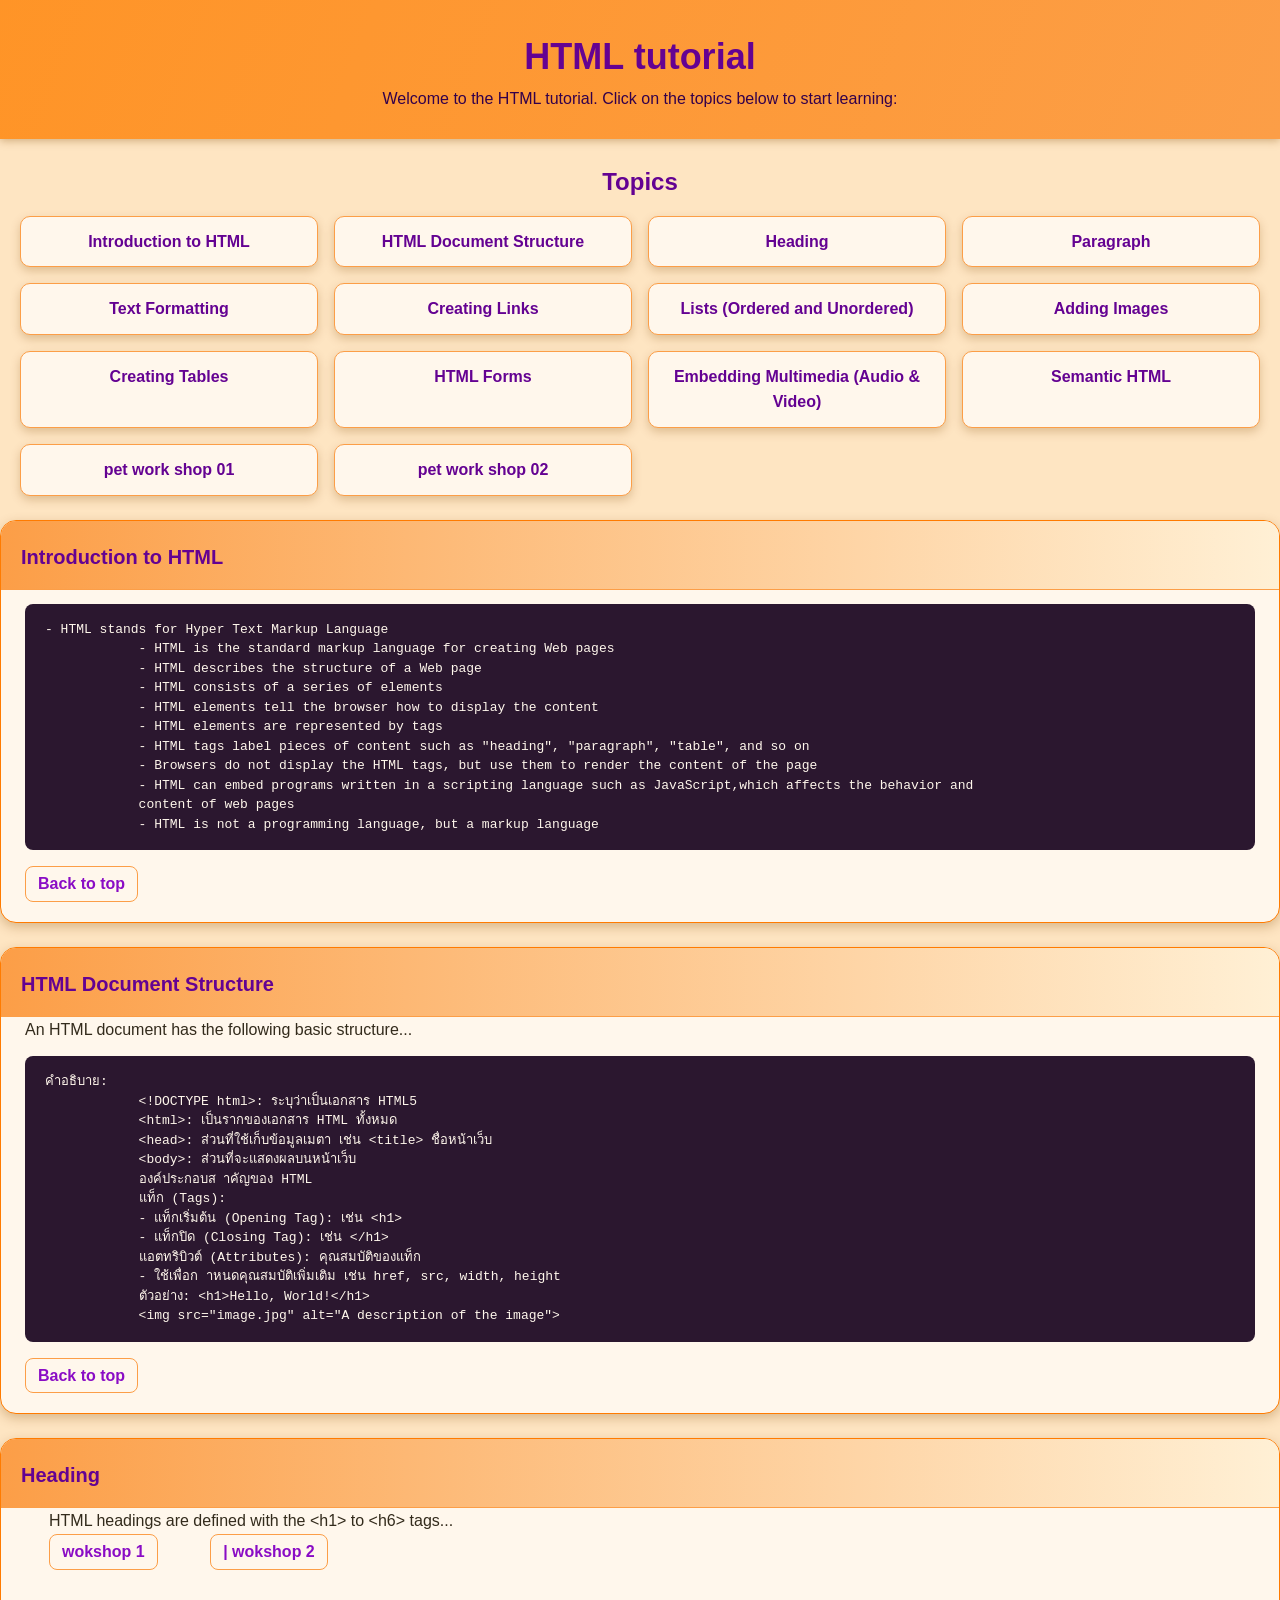
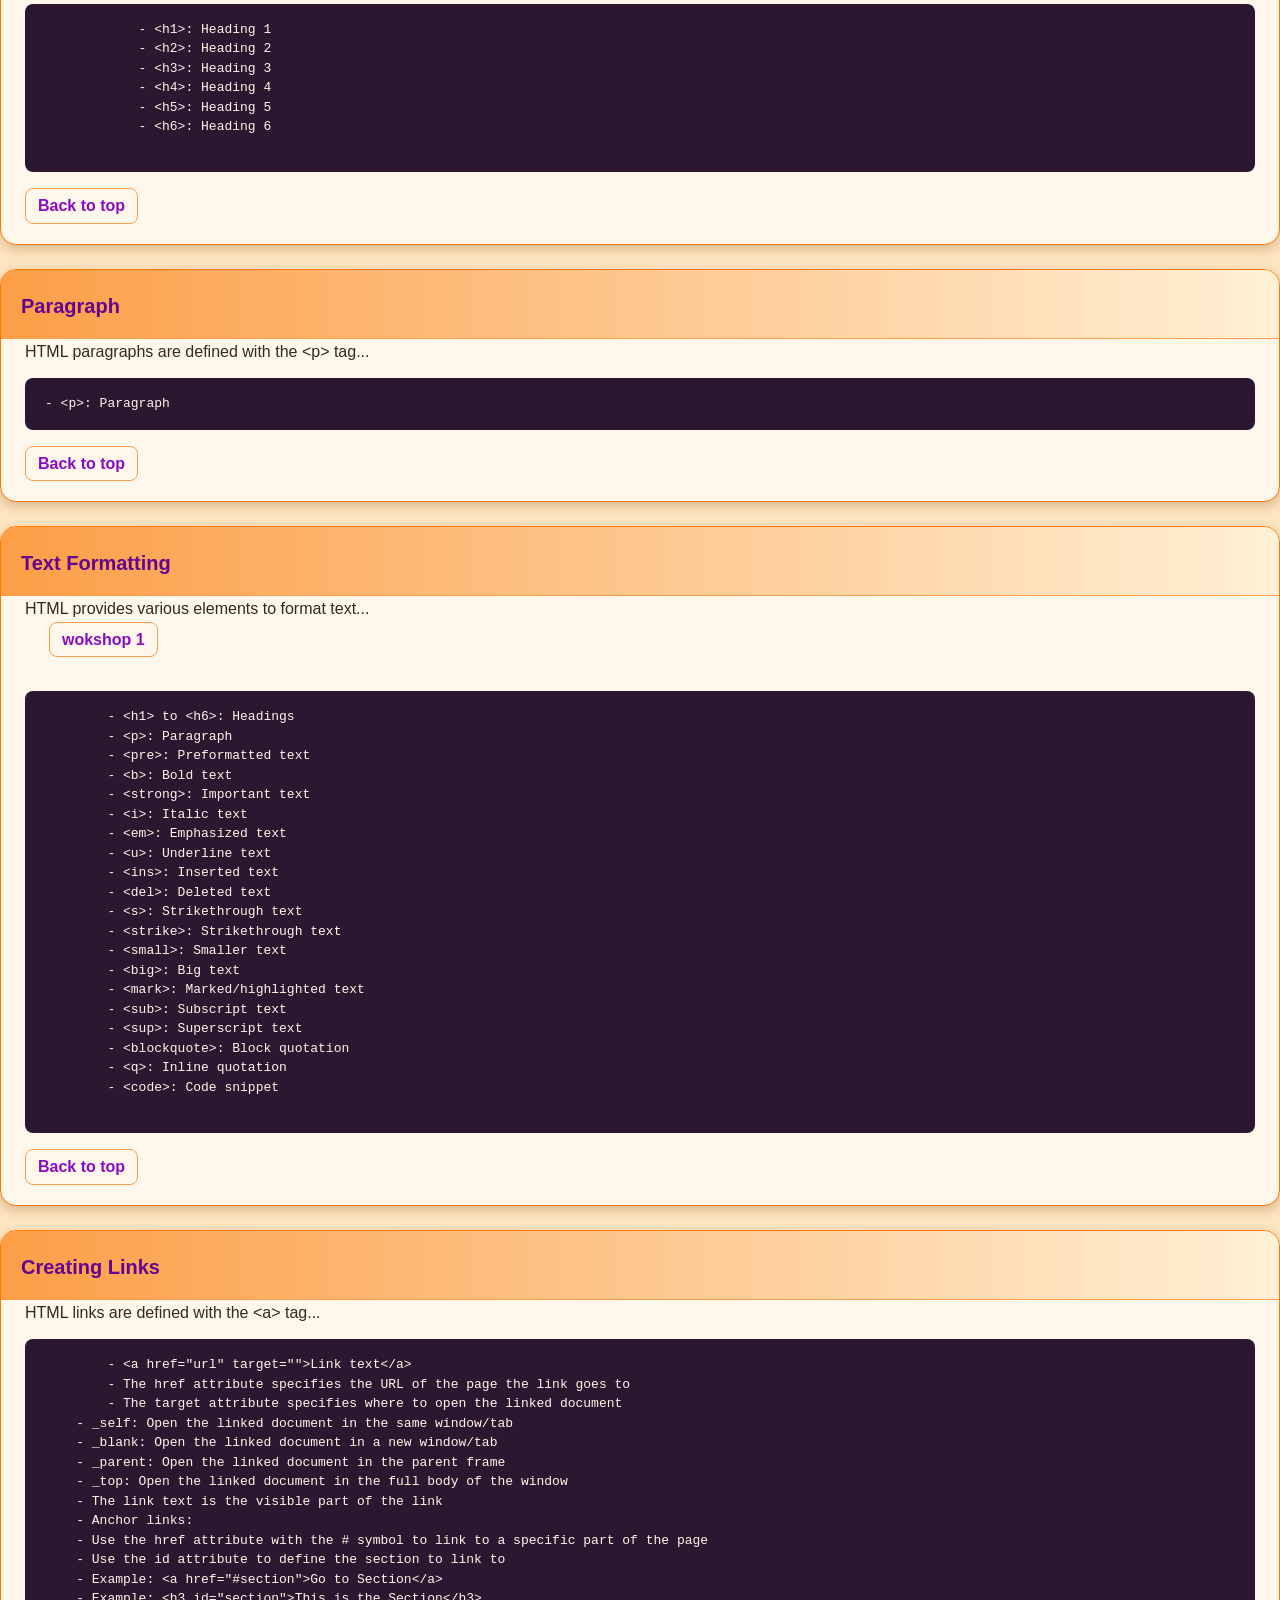
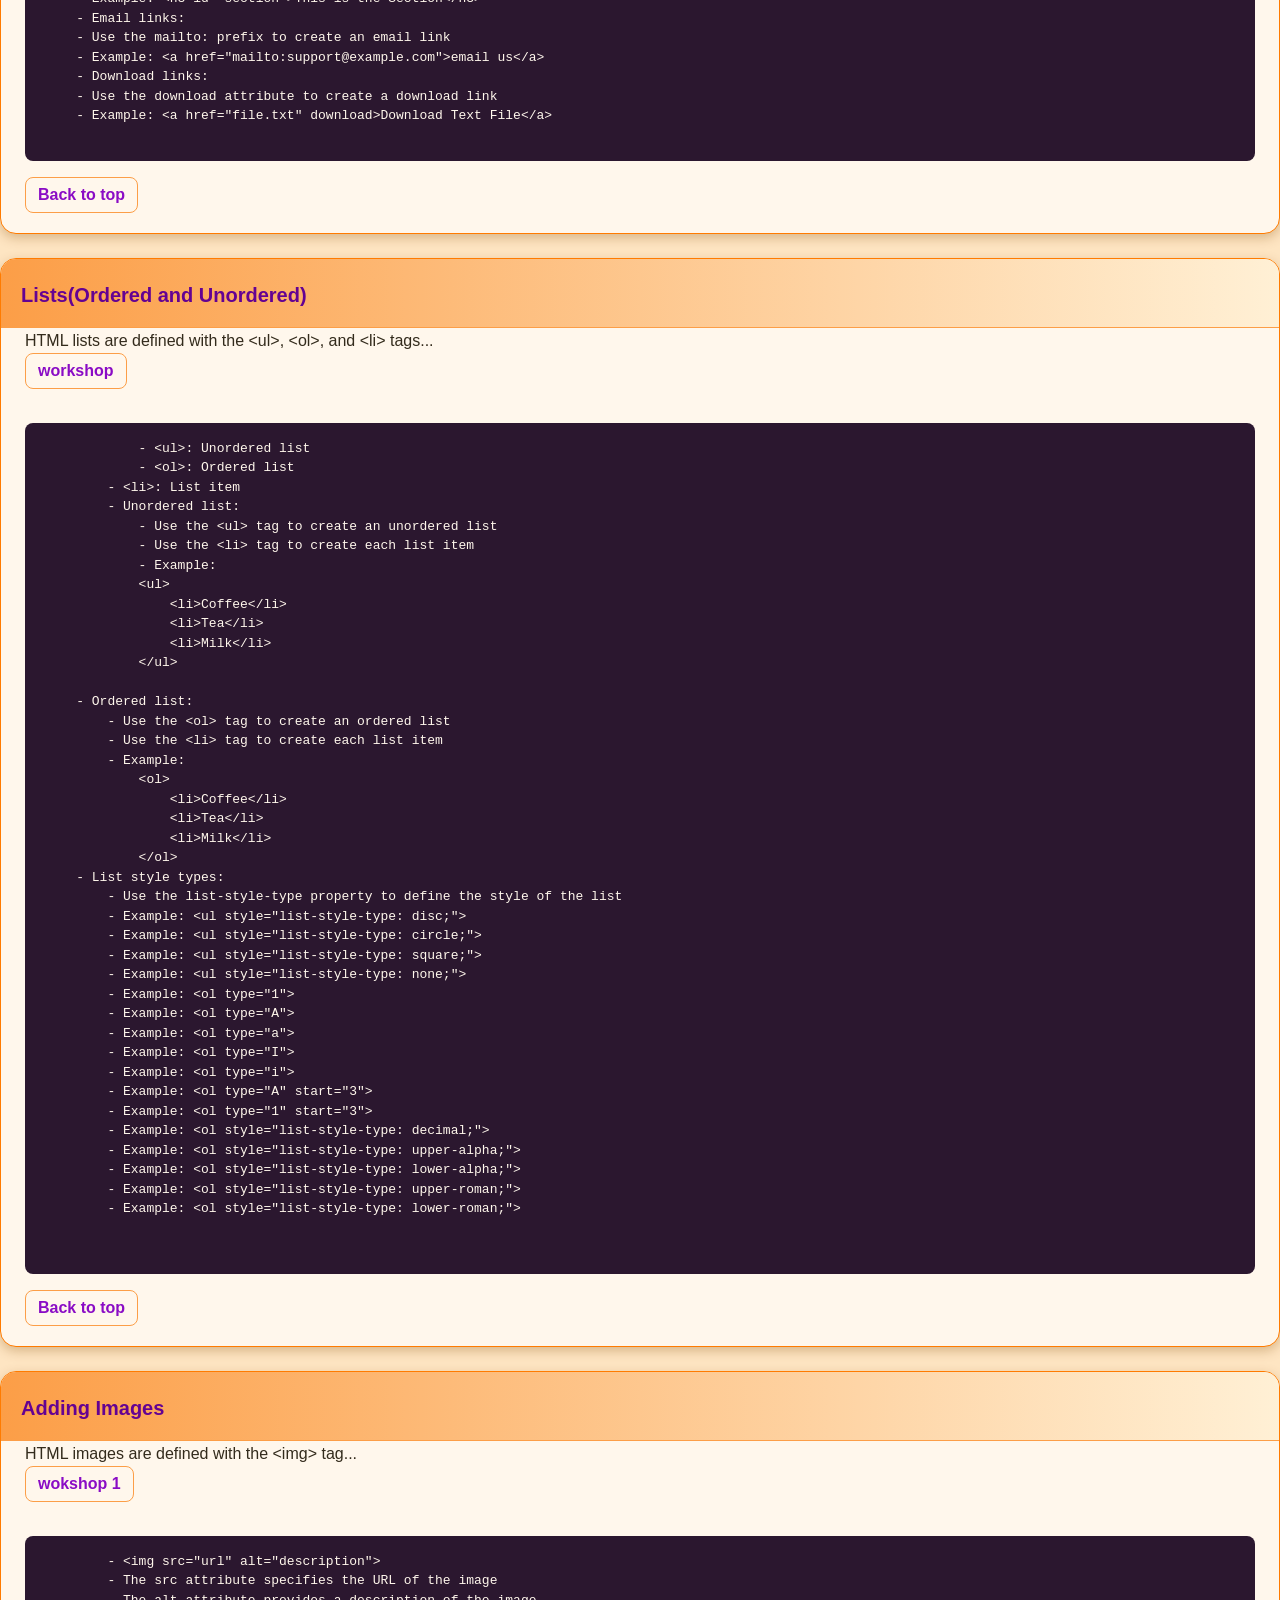
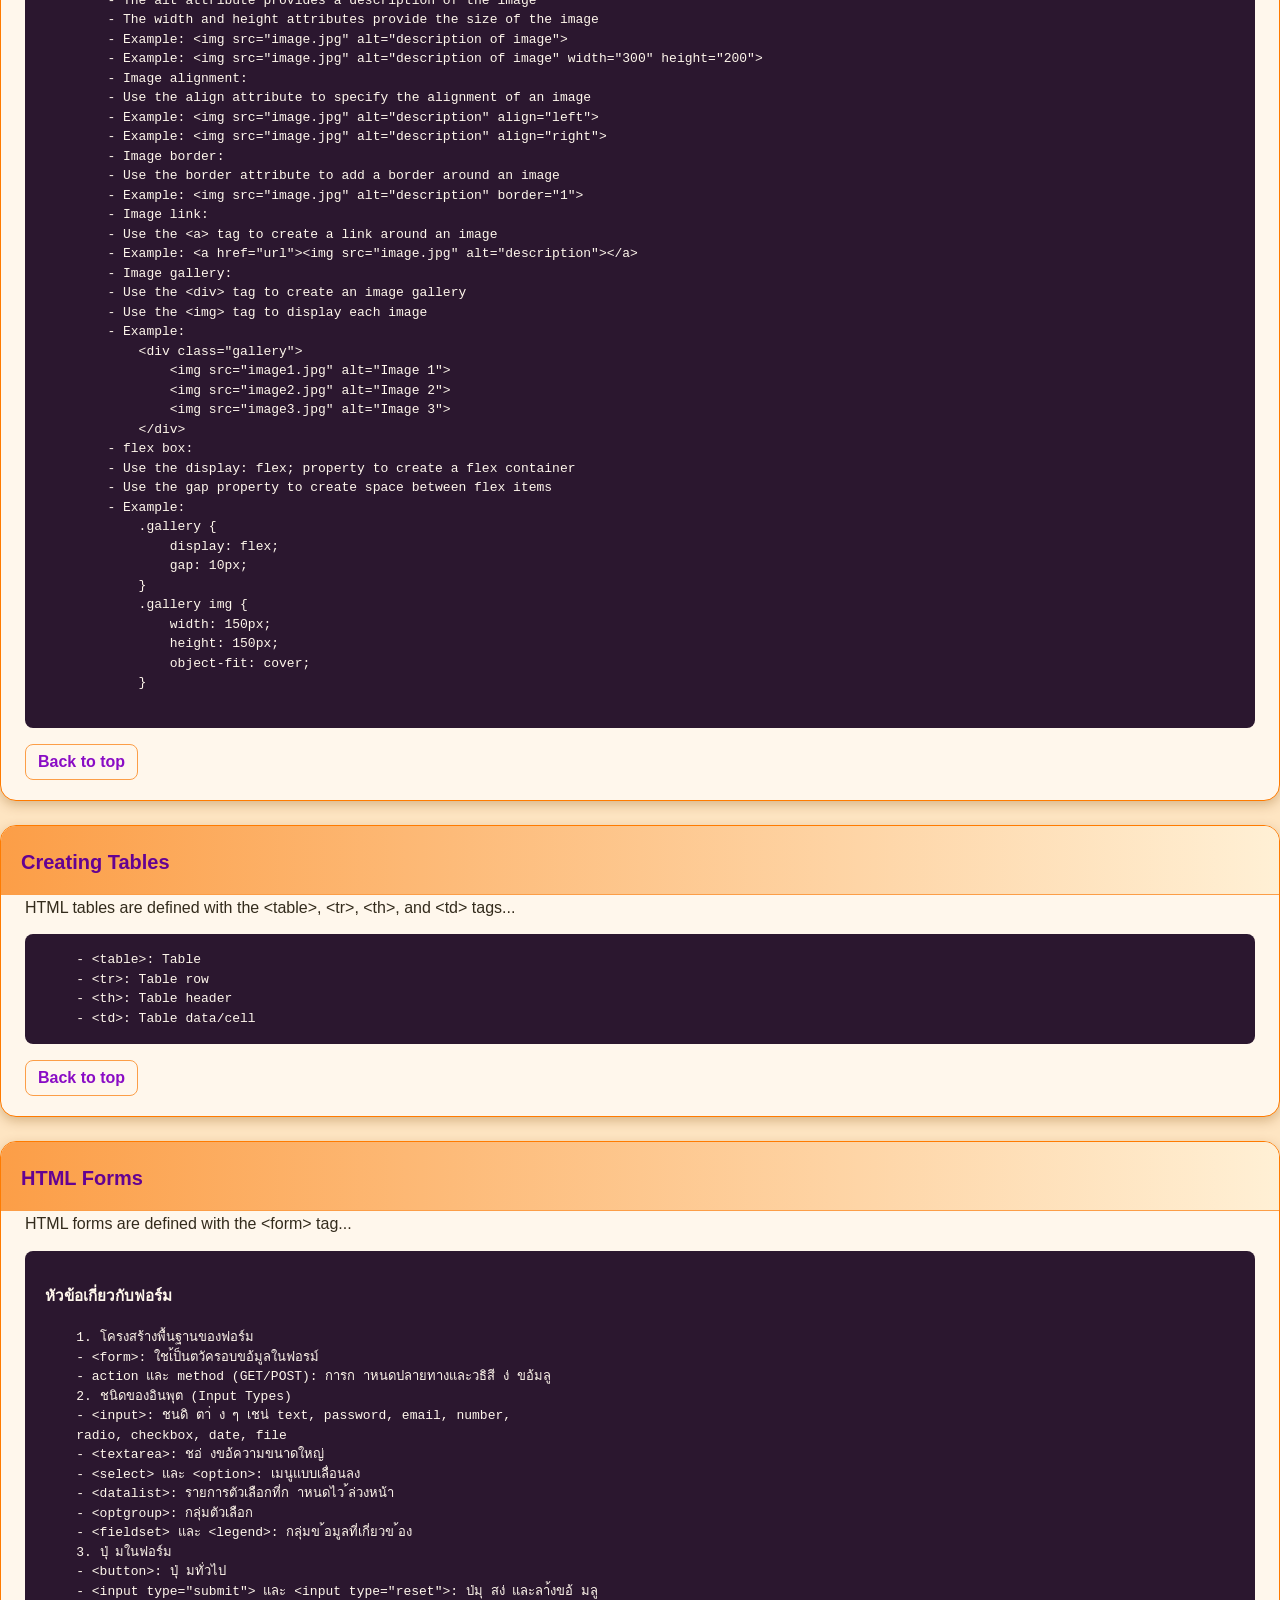
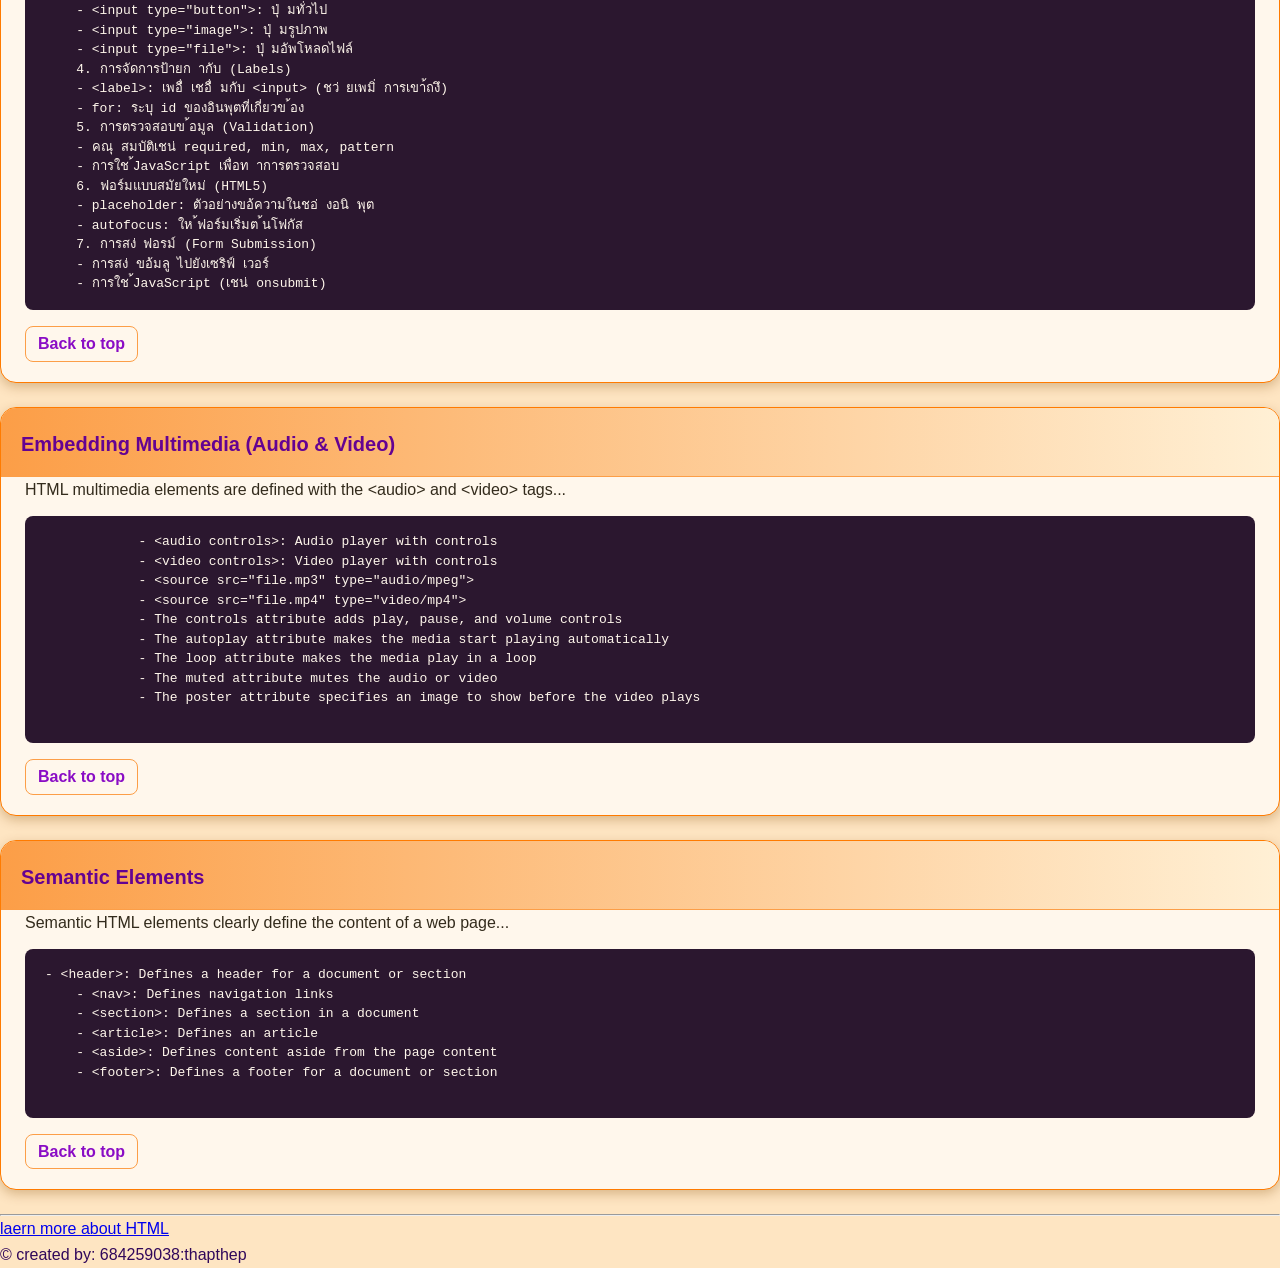
<file: index.html>
<!DOCTYPE html>
<html lang="en">

<head>
    <meta charset="UTF-8">
    <meta name="viewport" content="width=device-width, initial-scale=1.0">
    <meta name="description" content="Learning about HTML">
    <title>Document</title>
    <link rel="stylesheet" href="css/index.css">

</head>

<body>
    <div class="header">
        <h1 id ="top">HTML tutorial</h1>
        <p>Welcome to the HTML tutorial. Click on the topics below to start learning:</p>
    </div>
        <!-- topic -->
    <div class="topics">
        <h2>Topics</h2>
        <ul class="card-heading-grid">
            <li><a href="#Introduction">Introduction to HTML</a></li>
            <li><a href="#Structure">HTML Document Structure</a></li>
            <li><a href="#Heading">Heading</a></li>
            <li><a href="#Paragraph">Paragraph</a></li>
            <li><a href="#TextFormatting">Text Formatting</a></li>
            <li><a href="#CreatingLinks">Creating Links</a></li>
            <li><a href="#Lists">Lists (Ordered and Unordered)</a></li>
            <li><a href="#Images">Adding Images</a></li>
            <li><a href="#Tables">Creating Tables</a></li>
            <li><a href="#Forms">HTML Forms</a></li>
            <li><a href="#Multimedia">Embedding Multimedia (Audio & Video)</a></li>
            <li><a href="#Semantic">Semantic HTML</a></li>
            <li><a href="pet01/index.html">pet work shop 01</a></li>
            <li><a href="pets02/index.html">pet work shop 02</a></li>
        </ul>
        
    </div>
    
    
    <!-- content -->
    <div class="card">
        <div class="card-header">
            <h2 id="Introduction">Introduction to HTML</h2>
        </div>
        <div class="card-content">
            <pre>- HTML stands for Hyper Text Markup Language
            - HTML is the standard markup language for creating Web pages
            - HTML describes the structure of a Web page
            - HTML consists of a series of elements
            - HTML elements tell the browser how to display the content
            - HTML elements are represented by tags
            - HTML tags label pieces of content such as "heading", "paragraph", "table", and so on
            - Browsers do not display the HTML tags, but use them to render the content of the page
            - HTML can embed programs written in a scripting language such as JavaScript,which affects the behavior and
            content of web pages
            - HTML is not a programming language, but a markup language</pre>
        </div>
        <a href="#top">Back to top</a>
    </div>
    <div class="card">
        <div class="card-header">
            <h2 id="Structure">HTML Document Structure</h2>
            <p>An HTML document has the following basic structure...
            </p>
        </div>
        <div class="card-content">
            <pre>คำอธิบาย:
            &lt;!DOCTYPE html&gt;: ระบุว่าเป็นเอกสาร HTML5
            &lt;html&gt;: เป็นรากของเอกสาร HTML ทั้งหมด
            &lt;head&gt;: ส่วนที่ใช้เก็บข้อมูลเมตา เช่น &lt;title&gt; ชื่อหน้าเว็บ
            &lt;body&gt;: ส่วนที่จะแสดงผลบนหน้าเว็บ
            องค์ประกอบส าคัญของ HTML
            แท็ก (Tags):
            - แท็กเริ่มต้น (Opening Tag): เช่น &lt;h1&gt;
            - แท็กปิด (Closing Tag): เช่น &lt;/h1&gt;
            แอตทริบิวต์ (Attributes): คุณสมบัติของแท็ก
            - ใช้เพื่อก าหนดคุณสมบัติเพิ่มเติม เช่น href, src, width, height
            ตัวอย่าง: &lt;h1&gt;Hello, World!&lt;/h1&gt;
            &lt;img src="image.jpg" alt="A description of the image"&gt;</pre>
        </div>
        <a href="#top">Back to top</a>
    </div>
    
    <div class="card">
        <div class="card-header">
            <h2 id="Heading">Heading</h2>
        </div>
        <div class="card-content">
            <p>HTML headings are defined with the &lt;h1&gt; to &lt;h6&gt; tags...</p>
            <a href="w03-01-heading.html"> wokshop 1</a>
            <a href="w03-02-heading.html">| wokshop 2</a>
            <pre>
            - &lt;h1&gt;: Heading 1
            - &lt;h2&gt;: Heading 2
            - &lt;h3&gt;: Heading 3
            - &lt;h4&gt;: Heading 4
            - &lt;h5&gt;: Heading 5
            - &lt;h6&gt;: Heading 6
            </pre>
        </div>
        <a href="#top">Back to top</a>
    </div>
    
    <div class="card">
        <div class="card-header">
            <h2 id="Paragraph">Paragraph</h2>
            <p>HTML paragraphs are defined with the &lt;p&gt; tag...</p>
        </div>
        <div class="card-content">
            <pre>- &lt;p&gt;: Paragraph</pre>
        </div>
        <a href="#top">Back to top</a>
    </div>

    <div class="card">
        <div class="card-header">
            <h2 id="TextFormatting">Text Formatting</h2>
            <p>HTML provides various elements to format text...</p>
        </div>
        <div class="card-content">
            <a href="w04-01-formating.html"> wokshop 1</a>
            <pre>
        - &lt;h1&gt; to &lt;h6&gt;: Headings
        - &lt;p&gt;: Paragraph
        - &lt;pre&gt;: Preformatted text
        - &lt;b&gt;: Bold text
        - &lt;strong&gt;: Important text
        - &lt;i&gt;: Italic text
        - &lt;em&gt;: Emphasized text
        - &lt;u&gt;: Underline text
        - &lt;ins&gt;: Inserted text
        - &lt;del&gt;: Deleted text
        - &lt;s&gt;: Strikethrough text
        - &lt;strike&gt;: Strikethrough text
        - &lt;small&gt;: Smaller text
        - &lt;big&gt;: Big text
        - &lt;mark&gt;: Marked/highlighted text
        - &lt;sub&gt;: Subscript text
        - &lt;sup&gt;: Superscript text
        - &lt;blockquote&gt;: Block quotation
        - &lt;q&gt;: Inline quotation
        - &lt;code&gt;: Code snippet
    </pre>
    </div>
    <a href="#top">Back to top</a>
    </div>
    
    <div class="card">
        <div class="card-header">
            <h2 id="CreatingLinks">Creating Links</h2>
            <p>HTML links are defined with the &lt;a&gt; tag...</p>
        </div>
        <div class="card-content">
            <pre>
        - &lt;a href="url" target=""&gt;Link text&lt;/a&gt;
        - The href attribute specifies the URL of the page the link goes to
        - The target attribute specifies where to open the linked document
    - _self: Open the linked document in the same window/tab
    - _blank: Open the linked document in a new window/tab
    - _parent: Open the linked document in the parent frame
    - _top: Open the linked document in the full body of the window
    - The link text is the visible part of the link
    - Anchor links:
    - Use the href attribute with the # symbol to link to a specific part of the page
    - Use the id attribute to define the section to link to
    - Example: &lt;a href="#section"&gt;Go to Section&lt;/a&gt;
    - Example: &lt;h3 id="section"&gt;This is the Section&lt;/h3&gt;
    - Email links:
    - Use the mailto: prefix to create an email link
    - Example: &lt;a href="mailto:support@example.com">email us&lt;/a&gt;
    - Download links:
    - Use the download attribute to create a download link
    - Example: &lt;a href="file.txt" download&gt;Download Text File&lt;/a&gt;
    </pre>
    </div>
    <a href="#top">Back to top</a>
    </div>
    
    <div class="card">
        <div class="card-header">
            <h2 id="Lists">Lists(Ordered and Unordered)</h2>
            <p>HTML lists are defined with the &lt;ul&gt;, &lt;ol&gt;, and &lt;li&gt; tags...</p>
            <a href="w06-02-lists.html">workshop</a>
        </div>
        <div class="card-content">
            <pre>
            - &lt;ul&gt;: Unordered list
            - &lt;ol&gt;: Ordered list
        - &lt;li&gt;: List item
        - Unordered list:
            - Use the &lt;ul&gt; tag to create an unordered list
            - Use the &lt;li&gt; tag to create each list item
            - Example:
            &lt;ul&gt;
                &lt;li&gt;Coffee&lt;/li&gt;
                &lt;li&gt;Tea&lt;/li&gt;
                &lt;li&gt;Milk&lt;/li&gt;
            &lt;/ul&gt;
    
    - Ordered list:
        - Use the &lt;ol&gt; tag to create an ordered list
        - Use the &lt;li&gt; tag to create each list item
        - Example:
            &lt;ol&gt;
                &lt;li&gt;Coffee&lt;/li&gt;
                &lt;li&gt;Tea&lt;/li&gt;
                &lt;li&gt;Milk&lt;/li&gt;
            &lt;/ol&gt;
    - List style types:
        - Use the list-style-type property to define the style of the list
        - Example: &lt;ul style="list-style-type: disc;"&gt;
        - Example: &lt;ul style="list-style-type: circle;"&gt;
        - Example: &lt;ul style="list-style-type: square;"&gt;
        - Example: &lt;ul style="list-style-type: none;"&gt;
        - Example: &lt;ol type="1"&gt;
        - Example: &lt;ol type="A"&gt;
        - Example: &lt;ol type="a"&gt;
        - Example: &lt;ol type="I"&gt;
        - Example: &lt;ol type="i"&gt;
        - Example: &lt;ol type="A" start="3"&gt;
        - Example: &lt;ol type="1" start="3"&gt;
        - Example: &lt;ol style="list-style-type: decimal;"&gt;
        - Example: &lt;ol style="list-style-type: upper-alpha;"&gt;
        - Example: &lt;ol style="list-style-type: lower-alpha;"&gt;
        - Example: &lt;ol style="list-style-type: upper-roman;"&gt;
        - Example: &lt;ol style="list-style-type: lower-roman;"&gt;
    
    </pre>
    </div>

    <a href="#top">Back to top</a>
    </div>

    <div class="card">
    <div class="card-header">
        <h2 id="Images">Adding Images</h2>
        <p>HTML images are defined with the &lt;img&gt; tag...</p>
        <a href="w06-01-link-image.html"> wokshop 1</a>
    </div>
    <div class="card-content">
        <pre>
        - &lt;img src="url" alt="description"&gt;
        - The src attribute specifies the URL of the image
        - The alt attribute provides a description of the image
        - The width and height attributes provide the size of the image
        - Example: &lt;img src="image.jpg" alt="description of image"&gt;
        - Example: &lt;img src="image.jpg" alt="description of image" width="300" height="200"&gt;
        - Image alignment:
        - Use the align attribute to specify the alignment of an image
        - Example: &lt;img src="image.jpg" alt="description" align="left"&gt;
        - Example: &lt;img src="image.jpg" alt="description" align="right"&gt;
        - Image border:
        - Use the border attribute to add a border around an image
        - Example: &lt;img src="image.jpg" alt="description" border="1"&gt;
        - Image link:
        - Use the &lt;a&gt; tag to create a link around an image
        - Example: &lt;a href="url"&gt;&lt;img src="image.jpg" alt="description"&gt;&lt;/a&gt;
        - Image gallery:
        - Use the &lt;div&gt; tag to create an image gallery
        - Use the &lt;img&gt; tag to display each image
        - Example:
            &lt;div class="gallery"&gt;
                &lt;img src="image1.jpg" alt="Image 1"&gt;
                &lt;img src="image2.jpg" alt="Image 2"&gt;
                &lt;img src="image3.jpg" alt="Image 3"&gt;
            &lt;/div&gt;
        - flex box:
        - Use the display: flex; property to create a flex container
        - Use the gap property to create space between flex items
        - Example:
            .gallery {
                display: flex;
                gap: 10px;
            }
            .gallery img {
                width: 150px;
                height: 150px;
                object-fit: cover;
            }
        </pre>
    </div>
    <a href="#top">Back to top</a>
    </div>

    <div class="card">
    <div class="card-header">
        <h2 id="Tables">Creating Tables</h2>
        <p>HTML tables are defined with the &lt;table&gt;, &lt;tr&gt;, &lt;th&gt;, and &lt;td&gt; tags...</p>
    </div>
    <div class="card-content">
    <pre>
    - &lt;table&gt;: Table
    - &lt;tr&gt;: Table row
    - &lt;th&gt;: Table header
    - &lt;td&gt;: Table data/cell</pre>
    </div>
    <a href="#top">Back to top</a>
    </div>

<div class="card">
    <div class="card-header">
        <h2 id="Forms">HTML Forms</h2>
        <p>HTML forms are defined with the &lt;form&gt; tag...</p>
    </div>
    <div class="card-content">
    <pre>
    <h3>หัวข้อเกี่ยวกับฟอร์ม</h3>
    1. โครงสร้างพื้นฐานของฟอร์ม
    - &lt;form>: ใชเ้ป็นตวัครอบขอ้มูลในฟอรม์
    - action และ method (GET/POST): การก าหนดปลายทางและวธิสี ง่ ขอ้มลู
    2. ชนิดของอินพุต (Input Types)
    - &lt;input>: ชนดิ ตา่ ง ๆ เชน่ text, password, email, number,
    radio, checkbox, date, file
    - &lt;textarea>: ชอ่ งขอ้ความขนาดใหญ่
    - &lt;select> และ &lt;option>: เมนูแบบเลื่อนลง
    - &lt;datalist>: รายการตัวเลือกที่ก าหนดไว ้ล่วงหน้า
    - &lt;optgroup>: กลุ่มตัวเลือก
    - &lt;fieldset> และ &lt;legend>: กลุ่มข ้อมูลที่เกี่ยวข ้อง
    3. ปุ่ มในฟอร์ม
    - &lt;button>: ปุ่ มทั่วไป
    - &lt;input type="submit"> และ &lt;input type="reset">: ป่มุ สง่ และลา้งขอ้ มลู
    - &lt;input type="button">: ปุ่ มทั่วไป
    - &lt;input type="image">: ปุ่ มรูปภาพ
    - &lt;input type="file">: ปุ่ มอัพโหลดไฟล์
    4. การจัดการป้ายก ากับ (Labels)
    - &lt;label>: เพอื่ เชอื่ มกับ &lt;input> (ชว่ ยเพมิ่ การเขา้ถงึ)
    - for: ระบุ id ของอินพุตที่เกี่ยวข ้อง
    5. การตรวจสอบข ้อมูล (Validation)
    - คณุ สมบัติเชน่ required, min, max, pattern
    - การใช ้JavaScript เพื่อท าการตรวจสอบ
    6. ฟอร์มแบบสมัยใหม่ (HTML5)
    - placeholder: ตัวอย่างขอ้ความในชอ่ งอนิ พุต
    - autofocus: ให ้ฟอร์มเริ่มต ้นโฟกัส
    7. การสง่ ฟอรม์ (Form Submission)
    - การสง่ ขอ้มลู ไปยังเซริฟ์ เวอร์
    - การใช ้JavaScript (เชน่ onsubmit)</pre>
    </div>
    <a href="#top">Back to top</a>
</div>

<div class="card">
        <div class="card-header">
            <h2 id="Multimedia">Embedding Multimedia (Audio & Video)</h2>
            <p>HTML multimedia elements are defined with the &lt;audio&gt; and &lt;video&gt; tags...</p>
        </div>
        <div class="card-content">
            <pre>
            - &lt;audio controls&gt;: Audio player with controls
            - &lt;video controls&gt;: Video player with controls
            - &lt;source src="file.mp3" type="audio/mpeg"&gt;
            - &lt;source src="file.mp4" type="video/mp4"&gt;
            - The controls attribute adds play, pause, and volume controls
            - The autoplay attribute makes the media start playing automatically
            - The loop attribute makes the media play in a loop
            - The muted attribute mutes the audio or video
            - The poster attribute specifies an image to show before the video plays
            </pre>
        </div>
        <a href="#top">Back to top</a>
</div>

<div class="card">
    <div class="card-header">
        <h2 id="Semantic">Semantic Elements</h2>
        <p>Semantic HTML elements clearly define the content of a web page...</p>
    </div>
    <div class="card-content">
    <pre>- &lt;header&gt;: Defines a header for a document or section
    - &lt;nav&gt;: Defines navigation links
    - &lt;section&gt;: Defines a section in a document
    - &lt;article&gt;: Defines an article
    - &lt;aside&gt;: Defines content aside from the page content
    - &lt;footer&gt;: Defines a footer for a document or section
    </pre>
    </div>
    <a href="#top">Back to top</a>
</div>

    <hr>
    <div class="footer">
        <a href="https://www.w3schools.com/html/default.asp">laern more about HTML</a>
        <p>&copy; created by: 684259038:thapthep</p>
    </div>
    
</body>

</html>
</file>
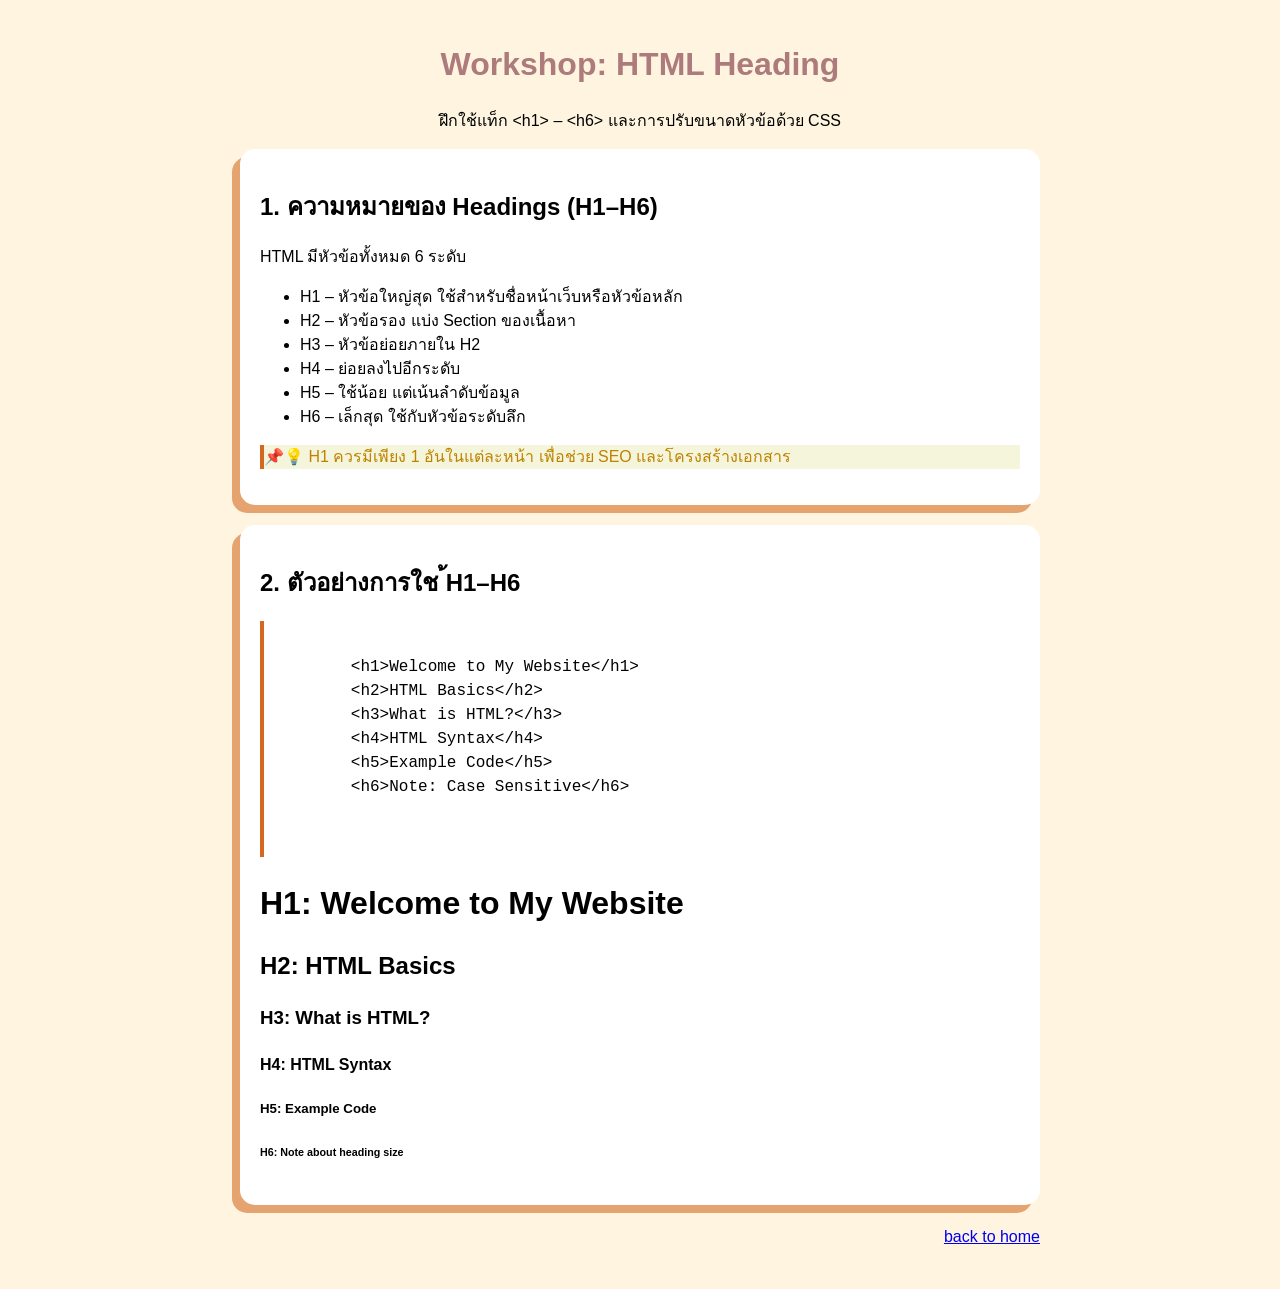
<file: w03-01-heading.html>
<!DOCTYPE html>
<html lang="en">

<head>
    <meta charset="UTF-8">
    <meta name="viewport" content="width=device-width, initial-scale=1.0">
    <title>Heading</title>
    <style>
        body {
            font-family: Arial, Helvetica, sans-serif;
            background-color: #fff4e0;
            margin: 40px;
            line-height: 1.5;
        }
        .container{
            max-width: 800px;
            margin:auto;
        }
        .text-title{
            color: #ad7b7b;
            /*text-align: center;*/
        }
        .text-center{
            text-align: center;
        }
        .card {
            background-color: #ffffff;
            padding: 20px;
            border-radius: 15px;
            box-shadow: -8px 8px 0px  rgba(210, 105, 30, 0.575);
            margin-bottom: 20px;
        }
        pre {
            background-color: #ffffff;
            border-left: 4px solid chocolate;
            padding: 10px;
            font-size: 16px;
        }
        .note {
            color: #be8200;
            background-color: beige;
        }
        .note::before {
            content:"📌";
        }
    </style>
</head>

<body>
    <div class="container">
        <h1 class="text-title text-center">Workshop: HTML Heading </h1>
        <p class="text-center">ฝึกใช้แท็ก
        &lt;h1> – &lt;h6> และการปรับขนาดหัวข้อด้วย CSS </p>
        <div class="card">
            <h2>1. ความหมายของ Headings (H1–H6)</h2>
            <p>HTML มีหัวข้อทั้งหมด 6 ระดับ</p>
            <ul>
                <li>H1 – หัวข้อใหญ่สุด ใช้สำหรับชื่อหน้าเว็บหรือหัวข้อหลัก</li>
                <li>H2 – หัวข้อรอง แบ่ง Section ของเนื้อหา</li>
                <li>H3 – หัวข้อย่อยภายใน H2</li>
                <li>H4 – ย่อยลงไปอีกระดับ</li>
                <li>H5 – ใช้น้อย แต่เน้นลำดับข้อมูล</li>
                <li>H6 – เล็กสุด ใช้กับหัวข้อระดับลึก</li>
            </ul>
            <p class="note" style="border-left: 4px solid chocolate;">💡 H1 ควรมีเพียง 1 อันในแต่ละหน้า เพื่อช่วย SEO และโครงสร้างเอกสาร</p>
        </div>
        <div class="card">
            <h2>2. ตัวอย่างการใช ้H1–H6</h2>
            <pre>
            <code>
        &lt;h1&gt;Welcome to My Website&lt;/h1&gt;
        &lt;h2&gt;HTML Basics&lt;/h2&gt;
        &lt;h3&gt;What is HTML?&lt;/h3&gt;
        &lt;h4&gt;HTML Syntax&lt;/h4&gt;
        &lt;h5&gt;Example Code&lt;/h5&gt;
        &lt;h6&gt;Note: Case Sensitive&lt;/h6&gt;
            </code>
            </pre>
                <h1>H1: Welcome to My Website</h1>
                <h2>H2: HTML Basics</h2>
                <h3>H3: What is HTML?</h3>
                <h4>H4: HTML Syntax</h4>
                <h5>H5: Example Code</h5>
                <h6>H6: Note about heading size</h6>
        </div>
        <a href="index.html"><p style="text-align: right;">back to home</p></a>
    </div>


</body>

</html>
</file>
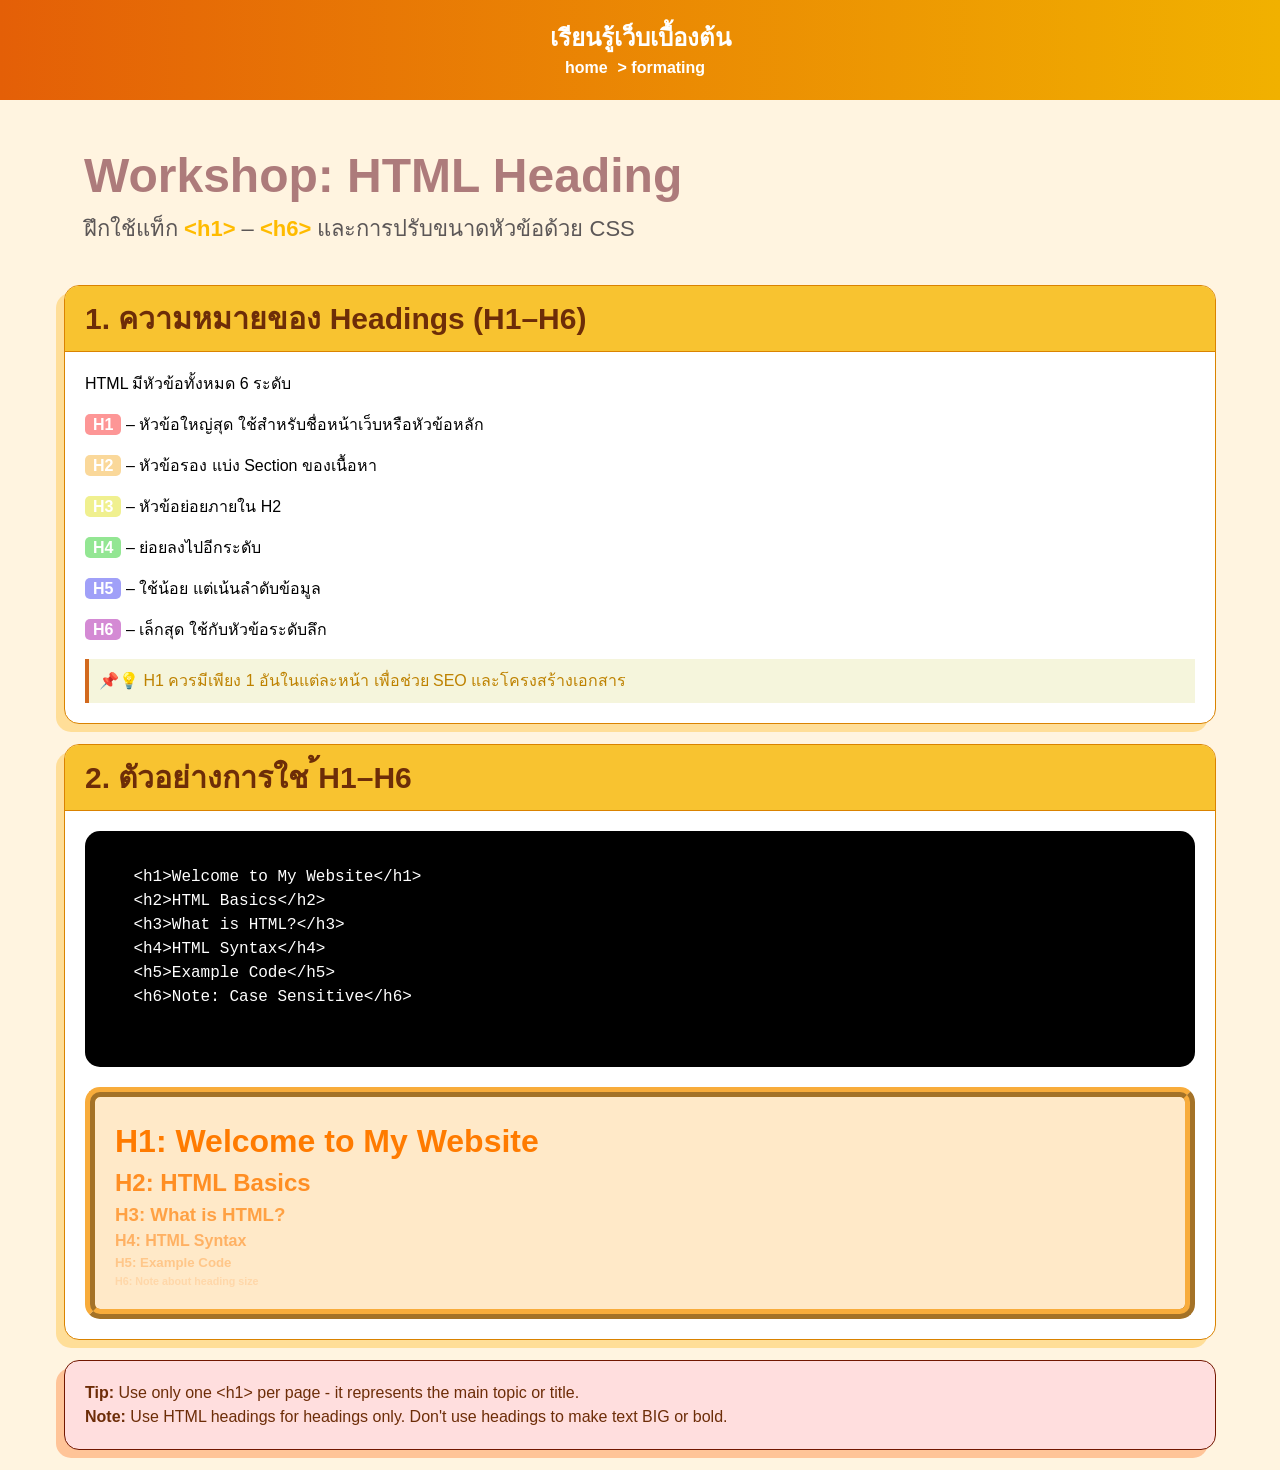
<file: w03-02-heading.html>
<!DOCTYPE html>
<html lang="en">

<head>
    <meta charset="UTF-8">
    <meta name="viewport" content="width=device-width, initial-scale=1.0">
    <title>Heading</title>
    <style>
        * {
            box-sizing: border-box;
            margin: 0;
            padding: 0; 
        }
        body {
            font-family: Arial, Helvetica, sans-serif;
            background-color: #fff4e0;
            line-height: 1.5;
        }
        .header {
            background: linear-gradient(to right, #e45f07,#f1b100);
            text-align: center;
            color: #ffffff;
            padding: 20px;
        }
        .header a{
            color: #ffffff;
            text-decoration: none;
            font-weight: bold;
            margin-right: 10px;
        }
        .container{
            max-width: 1350px;
            margin:auto;
            width: 90%;
        }

        .hero {
            padding: 40px 20px;
        }


        .hero h1{
            color: #ad7b7b;
            font-size: 48px;
            /*text-align: center;*/
        }
        
        .hero p{
            color: #5c5757;
            font-size: 22px;
        }

        .tag-color {
            color: #ffbb00;
            font-weight: bold;
        }


        .text-center{
            text-align: center;
        }

        .card {
            background-color: #ffffff;
            border-radius: 15px;
            box-shadow: -8px 8px 0px  rgba(255, 174, 0, 0.322);
            margin-bottom: 20px;
            overflow: hidden;
            border: 1px solid #da8300;
        }
        .card-header {
            background-color: #f8c330;
            color: #6d2d08;
            font-weight: bold;
            font-size: 20px;
            padding: 10px 20px;
            border-bottom: 1px solid #da8300;
        }
        .card-body {
            padding: 20px;
        }

        .card-margin-bt{margin-bottom: 17px;}

        
        .label{
            color: #ffffff;
            padding: 2px 8px;
            border-radius: 5px;
            font-weight: bold;
        }
        .h1-label{background-color: rgb(253, 150, 150);}
        .h2-label{background-color: rgb(250, 216, 154);}
        .h3-label{background-color: rgb(240, 240, 143);}
        .h4-label{background-color: rgb(147, 230, 147);}
        .h5-label{background-color: rgb(160, 160, 248);}
        .h6-label{background-color: rgb(212, 138, 212);}

        pre {
            background-color: #000000;
            border-radius: 15px;
            padding: 10px;
            color: #ffffff;
            font-size: 16px;
        }
        .text-shade {
            background-color: #ffe9c8;
            border-radius: 15px;
            padding: 20px;
            margin-top: 20px;
            border: 10px ridge #f8ac3b;  /*soil ไม่เฟี้ยว ridge เฟียสกว่า*/
        }
        .text-shade h1{color: #ff7b00;}
        .text-shade h2{color: #ff7b00d2;}
        .text-shade h3{color: #ff7b00a9;}
        .text-shade h4{color: #ff7b0081;}
        .text-shade h5{color: #ff7b0050;}
        .text-shade h6{color: #ff7b0028;}

        .note {
            color: #be8200;
            background-color: beige;
            padding: 10px;
        }

        .note::before {
            content:"📌";
        }

        .tipbox {
            background-color: #ffdede;
            border-radius: 15px;
            box-shadow: -8px 8px 0px  rgba(255, 94, 0, 0.322);
            margin-bottom: 20px;
            padding: 20px;
            color: #6d2d08;
            border: 1px solid #721700;
        }

    </style>
</head>

<body>
    <!-- Header -->
    <section class="header">
        <h1>เรียนรู้เว็บเบื้องต้น</h1>
        <a href="index.html">home</a><a href="w04-01-formating.html">&gt; formating</a>
    </section>
    <!-- card -->
    <div class="container">
        <div class="hero">
            <h1>Workshop: HTML Heading </h1>
            <p >ฝึกใช้แท็ก<span class="tag-color"> &lt;h1></span> – <span class="tag-color">&lt;h6></span> และการปรับขนาดหัวข้อด้วย CSS </p>
        </div>
        <div class="card">
            <div class="card-header">
                <h2>1. ความหมายของ Headings (H1–H6)</h2>
            </div>
            <div class="card-body">
                <p class="card-margin-bt">HTML มีหัวข้อทั้งหมด 6 ระดับ</p>
                
                    <p class="card-margin-bt"><span class="label h1-label">H1</span> – หัวข้อใหญ่สุด ใช้สำหรับชื่อหน้าเว็บหรือหัวข้อหลัก</p>
                    <p class="card-margin-bt"><span class="label h2-label">H2</span> – หัวข้อรอง แบ่ง Section ของเนื้อหา</p>
                    <p class="card-margin-bt"><span class="label h3-label">H3</span> – หัวข้อย่อยภายใน H2</p>
                    <p class="card-margin-bt"><span class="label h4-label">H4</span> – ย่อยลงไปอีกระดับ</p>
                    <p class="card-margin-bt"><span class="label h5-label">H5</span> – ใช้น้อย แต่เน้นลำดับข้อมูล</p>
                    <p class="card-margin-bt"><span class="label h6-label">H6</span> – เล็กสุด ใช้กับหัวข้อระดับลึก</p>
                
                <p class="note" style="border-left: 4px solid chocolate;">💡 H1 ควรมีเพียง 1 อันในแต่ละหน้า เพื่อช่วย SEO และโครงสร้างเอกสาร</p>
            </div>
        </div>
    <!-- cardfooter -->
        <div class="card">
            <div class="card-header">
                <h2>2. ตัวอย่างการใช ้H1–H6</h2>
            </div>
            <div class="card-body">
                <pre>
                <code>
    &lt;h1&gt;Welcome to My Website&lt;/h1&gt;
    &lt;h2&gt;HTML Basics&lt;/h2&gt;
    &lt;h3&gt;What is HTML?&lt;/h3&gt;
    &lt;h4&gt;HTML Syntax&lt;/h4&gt;
    &lt;h5&gt;Example Code&lt;/h5&gt;
    &lt;h6&gt;Note: Case Sensitive&lt;/h6&gt;
                </code>
                </pre>
                    <div class="text-shade">
                        <h1>H1: Welcome to My Website</h1>
                        <h2>H2: HTML Basics</h2>
                        <h3>H3: What is HTML?</h3>
                        <h4>H4: HTML Syntax</h4>
                        <h5>H5: Example Code</h5>
                        <h6>H6: Note about heading size</h6>
                    </div>
            </div>
        </div>
        <div class="tipbox">
            <p><strong>Tip:</strong> Use only one &lt;h1&gt; per page - it represents the main topic or title.</p>
            <p><strong>Note:</strong> Use HTML headings for headings only. Don't use headings to make text BIG or bold.</p>
        </div>
       
    </div>


</body>

</html>
</file>
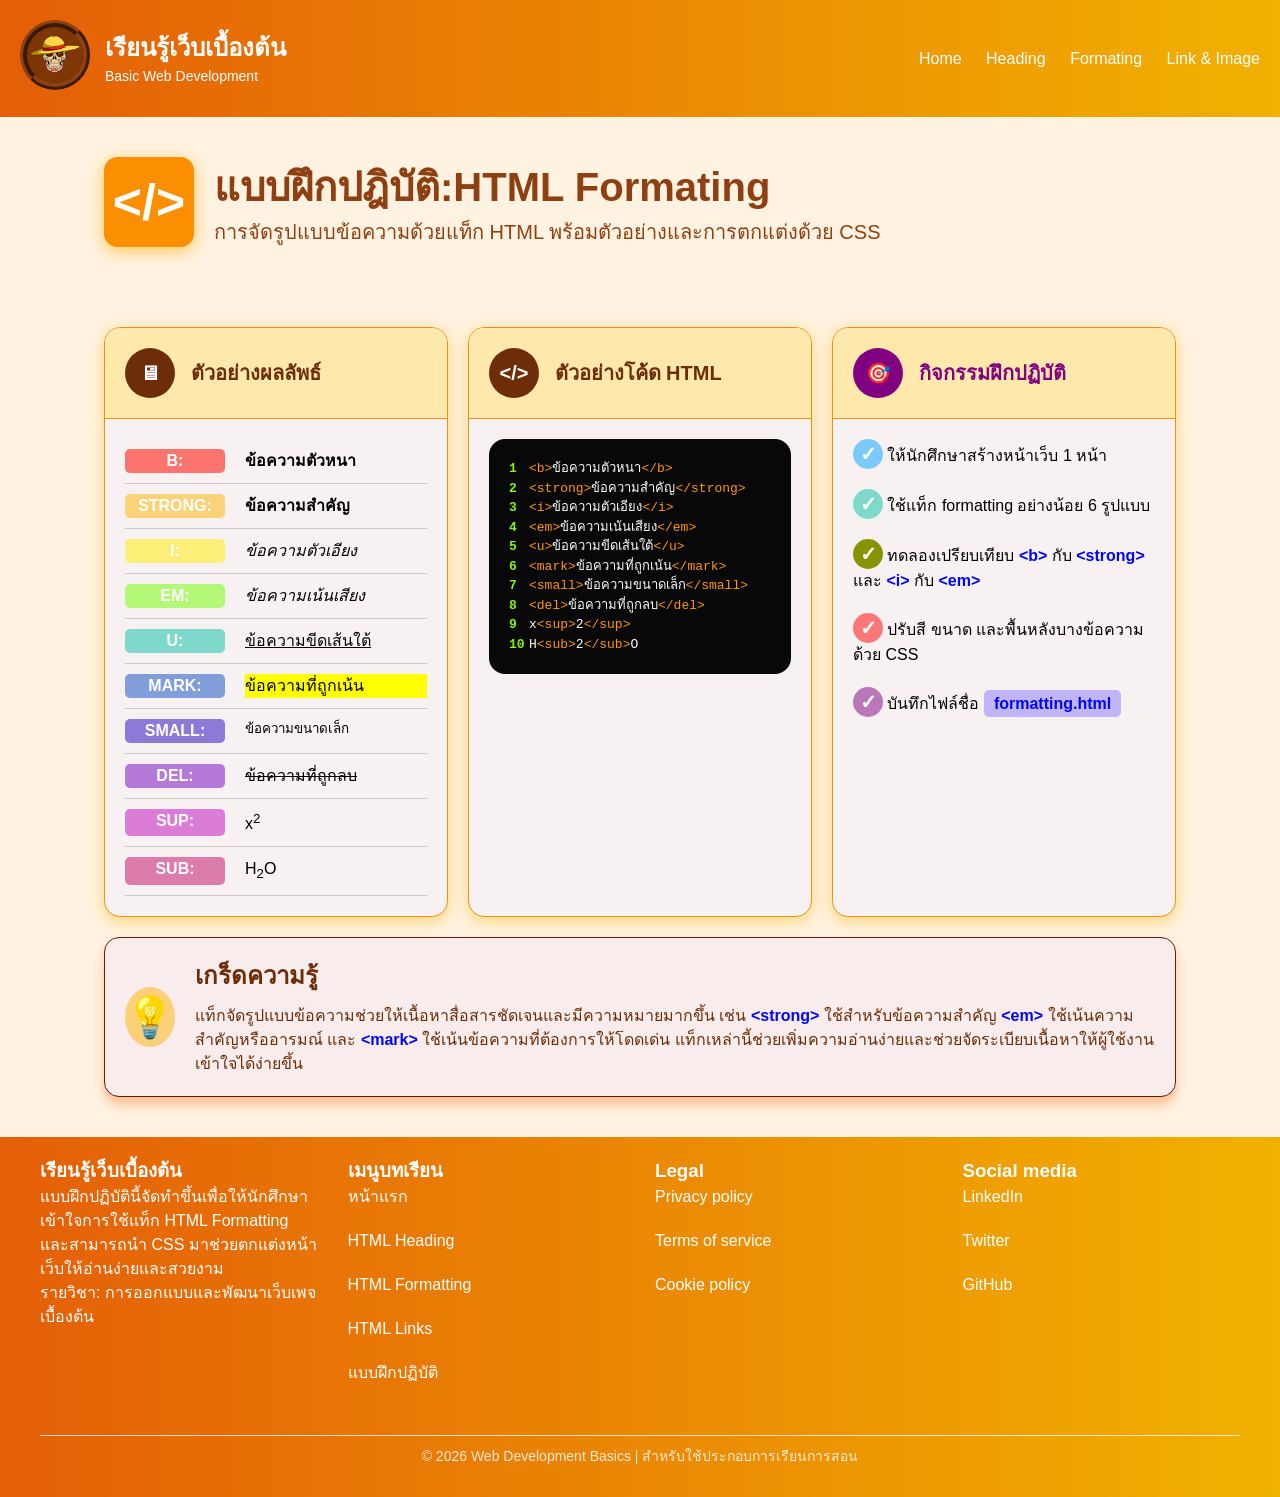
<file: w04-01-formating.html>
<!DOCTYPE html>
<html lang="en">
<head>
    <meta charset="UTF-8">
    <meta name="viewport" content="width=device-width, initial-scale=1.0">
    <title>Document</title>
    <link rel="stylesheet" href="css/w04-formating.css">
</head>
<body>
    <header>

        <div class="brand">

            <div class="brand-icon">
                <img src="images/brand-icon.png" alt="brand-icon">
            </div>

            <div class="brand-text">
                <h2>เรียนรู้เว็บเบื้องต้น</h2>
                <p>Basic Web Development</p>
            </div>

        </div>

        <nav>
            <ul>
                <a href="index.html">Home</a>
                <a href="w03-02-heading.html">Heading</a>
                <a href="w04-01-formating.html">Formating</a>
                <a href="w06-01-link-image.html">Link & Image</a>
            </ul>
        </nav>
    </header>
    <div class="hero">
        <div class="hero-icon"><b>&lt;/></b></div>
        <div class="hero-text">
            <h1>แบบฝึกปฎิบัติ:HTML Formating</h1>
            <p>การจัดรูปแบบข้อความด้วยแท็ก HTML พร้อมตัวอย่างและการตกแต่งด้วย CSS</p>
        </div>
    </div>
    <div class="container">

        <div class="card-grid">

            <!-- Card items will go here -->
            <!-- card 1 -->
            <div class="card">

                <div class="card-header">
                    <span class="card-header-icon">🖥</span> ตัวอย่างผลลัพธ์
                </div>

                <div class="card-body">
                    <div class="format-row">
                        <span class="label b-label">B:</span>
                        <b>ข้อความตัวหนา</b>
                    </div>

                    <div class="format-row">
                        <span class="label strong-label">STRONG:</span>
                        <strong>ข้อความสำคัญ</strong>
                    </div>
                    <div class="format-row">
                        <span class="label i-label">I:</span>
                        <i>ข้อความตัวเอียง</i>
                    </div>
                    <div class="format-row">
                        <span class="label em-label">EM:</span>
                        <em>ข้อความเน้นเสียง</em>
                    </div>
                    <div class="format-row">
                        <span class="label u-label">U:</span>
                        <u>ข้อความขีดเส้นใต้</u>
                    </div>
                    <div class="format-row">
                        <span class="label mark-label">MARK:</span>
                        <mark>ข้อความที่ถูกเน้น</mark>
                    </div>
                    <div class="format-row">
                        <span class="label small-label">SMALL:</span>
                        <small>ข้อความขนาดเล็ก</small>
                    </div>
                    <div class="format-row">
                        <span class="label del-label">DEL:</span>
                        <del>ข้อความที่ถูกลบ</del>
                    </div>
                    <div class="format-row">
                        <span class="label sup-label">SUP:</span>
                        <span>x<sup>2</sup></span>
                    </div>
                    <div class="format-row">
                        <span class="label sub-label">SUB:</span>
                        <span>H<sub>2</sub>O</span>
                    </div>
                </div>


            </div>
            <!-- card 2 -->
            <div class="card">

                <div class="card-header">
                    <span class="card-header-icon">&lt;/&gt;</span>
                    ตัวอย่างโค้ด HTML
                </div>

                <div class="card-body">
                    <div class="pre-box">
<pre><span class="line-no">1</span><span class="html-tag">&lt;b&gt;</span><span>ข้อความตัวหนา</span><span class="html-tag">&lt;/b&gt;</span>
<span class="line-no">2</span><span class="html-tag">&lt;strong&gt;</span><span>ข้อความสำคัญ</span><span class="html-tag">&lt;/strong&gt;</span>
<span class="line-no">3</span><span class="html-tag">&lt;i&gt;</span><span>ข้อความตัวเอียง</span><span class="html-tag">&lt;/i&gt;</span>
<span class="line-no">4</span><span class="html-tag">&lt;em&gt;</span><span>ข้อความเน้นเสียง</span><span class="html-tag">&lt;/em&gt;</span>
<span class="line-no">5</span><span class="html-tag">&lt;u&gt;</span><span>ข้อความขีดเส้นใต้</span><span class="html-tag">&lt;/u&gt;</span>
<span class="line-no">6</span><span class="html-tag">&lt;mark&gt;</span><span>ข้อความที่ถูกเน้น</span><span class="html-tag">&lt;/mark&gt;</span>
<span class="line-no">7</span><span class="html-tag">&lt;small&gt;</span><span>ข้อความขนาดเล็ก</span><span class="html-tag">&lt;/small&gt;</span>
<span class="line-no">8</span><span class="html-tag">&lt;del&gt;</span><span>ข้อความที่ถูกลบ</span><span class="html-tag">&lt;/del&gt;</span>
<span class="line-no">9</span><span>x</span><span class="html-tag">&lt;sup&gt;</span><span>2</span><span class="html-tag">&lt;/sup&gt;</span>
<span class="line-no">10</span><span>H</span><span class="html-tag">&lt;sub&gt;</span><span>2</span><span class="html-tag">&lt;/sub&gt;</span><span>O</span>
</pre>
                    </div>
                </div>



            </div>

            <!-- card 3 -->
            <div class="card">


                <div class="card-header">
                    <span class="card-header-icon purple-bg">🎯</span>
                    <span class="purple-text">กิจกรรมฝึกปฏิบัติ</span>
                </div>


                <div class="card-body">
                    <ul class="activity-list">
                        <li>
                            <span class="check check-blue">✓</span>
                            <span>ให้นักศึกษาสร้างหน้าเว็บ 1 หน้า</span>
                        </li>
                        <li>
                            <span class="check check-green">✓</span>
                            <span>ใช้แท็ก formatting อย่างน้อย 6 รูปแบบ</span>
                        </li>
                        <li>
                            <span class="check check-yellow">✓</span>
                            <span>
                                ทดลองเปรียบเทียบ
                                <span class="check-strong">&lt;b&gt;</span> กับ
                                <span class="check-strong">&lt;strong&gt;</span>
                                และ
                                <span class="check-strong">&lt;i&gt;</span> กับ
                                <span class="check-strong">&lt;em&gt;</span>
                            </span>
                        </li>
                        <li>
                            <span class="check check-red">✓</span>
                            <span>ปรับสี ขนาด และพื้นหลังบางข้อความด้วย CSS</span>
                        </li>
                        <li>
                            <span class="check check-purple">✓</span>
                            <span>
                                บันทึกไฟล์ชื่อ
                                <span class="check-strong check-box">formatting.html</span>
                            </span>
                        </li>
                    </ul>
                </div>



            </div>
        </div>

        <div class="tip-box">
            <div class="tip-box-icon">💡</div>

            <div>
                <h2>เกร็ดความรู้</h2>
                <p>แท็กจัดรูปแบบข้อความช่วยให้เนื้อหาสื่อสารชัดเจนและมีความหมายมากขึ้น เช่น <span>&lt;strong&gt;</span> ใช้สำหรับข้อความสำคัญ <span>&lt;em&gt;</span> ใช้เน้นความสำคัญหรืออารมณ์ และ <span>&lt;mark&gt;</span> ใช้เน้นข้อความที่ต้องการให้โดดเด่น แท็กเหล่านี้ช่วยเพิ่มความอ่านง่ายและช่วยจัดระเบียบเนื้อหาให้ผู้ใช้งานเข้าใจได้ง่ายขึ้น</p>
            </div>
        </div>

    </div>




<footer>
    <div>
        <h3  class="foot-head">เรียนรู้เว็บเบื้องต้น</h3>
        <p>แบบฝึกปฏิบัตินี้จัดทำขึ้นเพื่อให้นักศึกษาเข้าใจการใช้แท็ก HTML Formatting และสามารถนำ CSS มาช่วยตกแต่งหน้าเว็บให้อ่านง่ายและสวยงาม</p>
        <p>รายวิชา: การออกแบบและพัฒนาเว็บเพจเบื้องต้น</p>
    </div>

    <div>
        <h3  class="foot-head">เมนูบทเรียน</h3>
        <ul class="activity-list">
            <li><a href="index.html">หน้าแรก</a></li>
            <li><a href="w03-02-heading.html">HTML Heading</a></li>
            <li><a href="w04-01-formating.html">HTML Formatting</a></li>
            <li><a href="w06-01-link-image.html">HTML Links</a></li>
            <li><a href="#">แบบฝึกปฏิบัติ</a></li>
        </ul>
    </div>

    <div>
        <h3  class="foot-head">Legal</h3>
        <ul class="activity-list">
            <li><a href="#">Privacy policy</a></li>
            <li><a href="#">Terms of service</a></li>
            <li><a href="#">Cookie policy</a></li>
        </ul>
    </div>

    <div>
        <h3  class="foot-head">Social media</h3>
        <ul class="activity-list">
            <li><a href="#">LinkedIn</a></li>
            <li><a href="#">Twitter</a></li>
            <li><a href="#">GitHub</a></li>
        </ul>
    </div>
    <div class="foot-bottom">
        <p>&copy; 2026 Web Development Basics | สำหรับใช้ประกอบการเรียนการสอน</p>
    </div>

    
</footer>
    

</body>
</html>
</file>
<file: css/index.css>
* {
    padding: 0;
    margin: 0;
    box-sizing: border-box;
}

html {
    scroll-behavior: smooth;
}

body {
    font-family: Anuphan, Arial, Helvetica, sans-serif;
    background-color: rgba(253, 180, 77, 0.336);
    color: rgb(48, 7, 90);
    line-height: 1.6;
    justify-content: center;
}

.header {
    background: linear-gradient(110deg, rgba(255, 128, 0, 0.8), #fc9e47);
    color: #fff7ec;
    padding: 28px 20px;
    text-align: center;
    box-shadow: 0 2px 8px rgba(129, 73, 0, 0.35);
}

.header h1 {
    color: #640292;
    font-size: 36px;
}

.header p {
    color: #33004b;
    font-size: 16px;
}

.topics {
    max-width: 1400px;
    margin: 24px auto;
    padding: 0 20px;
    text-align: center;
    font-size: 16px;
    font-weight: bold;
    color: #640292;
}

.topics h2 {
    margin-bottom: 14px;
}

.card-heading-grid {
    display: grid;
    list-style-type: none;
    text-align: center;
    grid-template-columns: repeat(4, 1fr);
    gap: 16px;
    padding: 0;
}

.card-heading-grid li {
    border: 1px solid #fc9e47;
    background-color: #fff7ec;
    border-radius: 10px;
    overflow: hidden;
    box-shadow: 0 4px 10px rgba(129, 73, 0, 0.25);
    transition: transform 0.2s, box-shadow 0.2s;
}

.card-heading-grid li:hover {
    transform: translateY(-3px);
    box-shadow: 0 7px 14px rgba(129, 73, 0, 0.35);
}

.card-heading-grid a {
    display: block;
    padding: 12px 10px;
    color: #640292;
    text-decoration: none;
}

.card-heading-grid a:hover {
    color: #ff4800;
}

.card {
    border: 1px solid #ff7b00;
    background-color: #fff7ec;
    /* width: calc(100% - 48px); */
    margin: 24px auto;
    max-width: 1400px;
    border-radius: 16px;
    overflow: hidden;
    box-shadow: 0 4px 12px rgba(129, 73, 0, 0.3);
}

.card-header h2{
    background: linear-gradient(90deg, #fc9e47, #fff0d5);
    color: #640292;
    font-weight: bold;
    font-size: 20px;
    padding: 16px 20px;
    border-bottom: 1px solid #fc9e47;
}

.card-content {
    margin-left: 24px;
    margin-right: 24px;
}

.card h2 {
    padding-top: 20px;
    color: #640292;
}

.card p {
    margin-left: 24px;
    margin-right: 24px;
    color: #332b1c;
}

.card pre {
    margin-top: 14px;
    margin-bottom: 16px;
    padding: 16px 20px;
    overflow-x: auto;
    background-color: #2b172f;
    color: #fff7ec;
    border-radius: 8px;
    line-height: 1.5;
}

.card a {
    margin-left: 24px;
    margin-right: 24px;
    display: inline-block;
    color: #8a0cc5;
    text-decoration: none;
    font-weight: bold;
}

.card a:hover {
    color: #ff4800;
}

.card a{
    /* display: inline-block; */
    margin-bottom: 20px;
    padding: 4px 12px;
    border: 1px solid #fc9e47;
    border-radius: 8px;
}

@media (max-width: 922px) {
    .card-heading-grid {
        grid-template-columns: repeat(2, 1fr);
    }

    .card {
        margin-left: 20px;
        margin-right: 20px;
    }
}

@media (max-width: 560px) {
    .header h1 {
        font-size: 30px;
    }

    .card-heading-grid {
        grid-template-columns: 1fr;
    }

    .card > h2,
    .card > p,
    .card > a,
    .card > pre {
        margin-left: 16px;
        margin-right: 16px;
    }
}
</file>
<file: css/w04-formating.css>
* {
    box-sizing: border-box;
    margin: 0;
    padding: 0;
}
/*v select*/
body {  /*v poprati        v value    */
    font-family: Arial, Helvetica, sans-serif;
    background-color: #ffce8841;
    line-height: 1.5;
}



.brand-icon img {
    width: 70px;
    height: 70px;
    margin-right: 15px;
    border-radius: 100%;
    background-color: #00000073;
    border: 7px ridge #8f4012;
}

.brand-text p{
    font-size: 14px;
}

nav a {
    color: #ffffff;
    text-decoration: none;
    list-style-type: none;

    margin-left: 20px;
}
nav a:hover {
    color: #500092;
    text-decoration: underline;
}

.container{
    /* max-width: 1800px; */
    width: 90%;
    margin: 0 auto;
    padding: 40px;
    /* background-color: #ff9900; */
}

header {
    background: linear-gradient(to right, #e45f07,#f1b100);
    color: #ffffff;
    padding: 20px;
    display: flex;
    justify-content: space-between;
    align-items: center;
}

.brand {
    display: flex;
    align-items: center;
}

.hero {
    width: 90%;
    margin: 0px auto;
    padding: 20px;
    display: flex;
    align-items: center;

}

.hero-icon {
    color: #ffffff;
    background-color: #fc8f01;
    border-radius: 15%;
    box-shadow:  0px 4px 15px rgba(252, 182, 32, 0.712);

    width: 90px;
    height: 90px;

    display: flex;
    justify-content: center;
    align-items: center;
    gap: 10px;

    font-size: 50px;
    margin: 20px;
}

.hero-text h1{
    font-size: 40px;
    color:#8f4012

}

.hero-text p{
    font-size: 20px;
    color:#8f4012

}

.card-grid {
    display: grid;

    grid-template-columns:repeat(3, 1fr);
    /* grid-template-columns: 1fr 1fr 1fr; */
    /* background-color: #ffb121; */
    gap: 20px;
}

.card{
    background-color: #f7f1f1;

    border: 1px solid #ec9017;
    border-radius: 16px;
    box-shadow: 0px 4px 15px rgb(255, 212, 120);
    overflow: hidden;

    /* padding: 20px; */
}

.card-header {
    background-color: #ffe8ab;

    color: #6d2d08;
    font-weight: bold;
    font-size: 20px;

    padding: 20px;
    border-bottom: 1px solid #ec9017;
}

.card-header-icon{
    background-color: #6d2d08;
    color: #ffffff;
    padding: 10px ;
    margin-right: 10px;
    width: 50px;
    height: 50px;
    display: inline-flex;
    justify-content: center;
    align-items: center;

    border-radius: 50%;
}
.purple-bg{
    background-color: #800080;
}
.purple-text{
    color: #800080;
}

.card-body{
    padding: 20px;

}

.format-row{
    display: grid;
    grid-template-columns:100px 1fr;
    margin-bottom: 0px;
    gap: 20px;
    padding: 10px 0px;
    border-bottom: 1px solid #00000028;
}

.label{
    text-align: center;
    /* padding: 5px 50px; */
    color: #ffffff;
    font-weight: bold;
    border-radius: 5px;
}

.b-label{background-color: #ff080088;}
.strong-label{background-color: #ffb3007e;}
.i-label{background-color: #ffee0081;}
.em-label{background-color: #73ff0080;}
.u-label{background-color: #09c2a380;}
.mark-label{background-color: #094ac27e;}
.small-label{background-color: #2b09c283;}
.del-label{background-color: #7809c283;}
.sup-label{background-color: #c209c280;}
.sub-label{background-color: #c2096580;}


 /* c.2 */
.pre-box{
    background-color: #080808;
    border-radius: 16px;
    color:#fdfdfd;
    padding: 20px;
}
.html-tag{
    color: #ff9900;
}
.line-no{
    display: inline-block;
    width: 20px;
    color: #87f30c;
    font-weight: bold;
}
/* c.3 */

.activity-list{list-style-type: none;}

.activity-list li{
    margin-bottom: 20px;
    
}

.check{
    background-color: #09c2a380;
    color: #ffffff;
    font-weight: bold;
    font-size: 20px;

    /* padding:10px; */
    border-radius:50%;

    display: inline-flex;
    justify-content: center;
    align-items: center;
    height: 30px;
    width: 30px;
}
.check-blue{background-color: #00a2ff80;}
.check-green{background-color: #09c2a380;}
.check-yellow{background-color: #859402;}
.check-red{background-color: #ff000080;}
.check-purple{background-color: #80008080;}
.check-strong{
    color: #0004fd;
    font-weight: bold;
}
.check-strong:hover{
    color: #ff0000;
    font-weight: bold;
}
.check-box{
    background-color: #9488ff8e;
    border-radius: 5px;
    padding: 5px 10px;
}














.tip-box {
    background-color: #f8ecec;
    border-radius: 15px;
    box-shadow: 0px 8px 10px  rgba(255, 94, 0, 0.322);
    margin-top: 20px;
    padding: 20px;
    color: #6d2d08;
    border: 1px solid #721700;

    display: flex;
    justify-content: flex-start;
    align-items: center;
    gap: 20px;
}
.tip-box h2 {
    font-size: 24px;
    margin-bottom: 10px;
}
.tip-box p {
    font-size: 16px;
    line-height: 1.5;
}
.tip-box span {
    font-weight: bold;
    color: #0004ff;
}
.tip-box-icon {
    font-size: 40px;
    color: #6d2d08;
    background-color: #ffb3007e;
    border-radius: 50%;
    width: 60px;
    height: 60px;

    display: flex;
    /* justify-content: center;
    align-items: center; */
}



footer {
    background: linear-gradient(to right, #e45f07,#f1b100);
    color: #ffffff;
    padding: 20px 40px;
    display: grid;
    grid-template-columns:repeat(4, 1fr);
    gap: 30px;
    
}
.foot-head h3{
    color: #fcfcfc;
    font-size: 20px;
    margin-bottom: 8px;
}
.foot-head ul {
    list-style: none;
    padding: 0;
    margin: 0;
}
footer a{
    font-size: 16px;
    text-decoration: none;
    color: #ffffff;
}
.foot-bottom{
    grid-column: 1 / -1;
    text-align: center;
    padding: 10px;
    border-top:1px solid #fff8f8cc ;
}
.foot-bottom p{
    color: rgba(255, 255, 255, 0.822);
    font-size: 14px;
    margin: 0;
}
</file>
